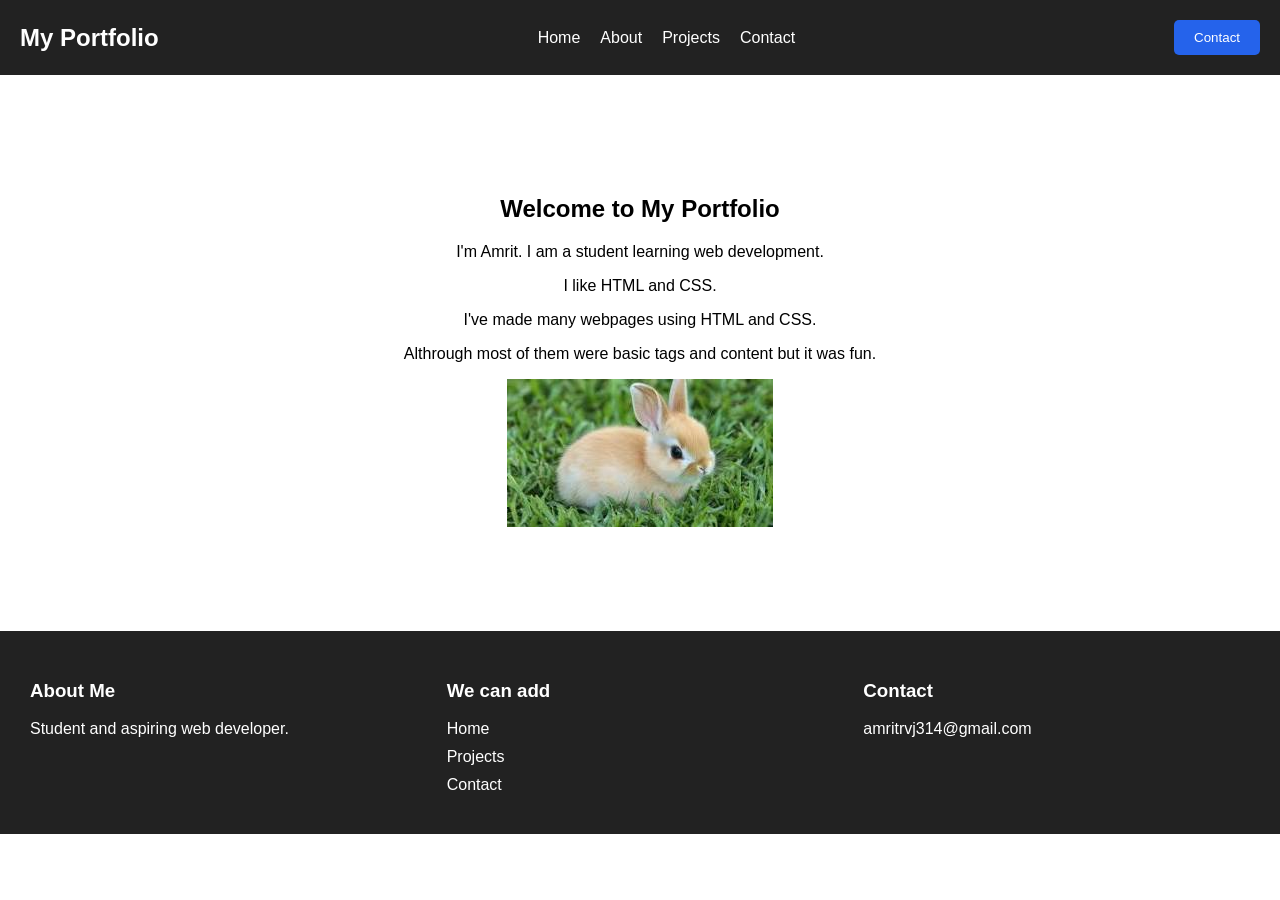
<file: p10/index.html>
<!DOCTYPE html>
<html>
<head>
    <title>Portfolio Header and Footer</title>
    <link rel="stylesheet" href="style.css">
</head>
<body>

    <!-- Header -->
    <header class="header">

        <h2 class="logo">My Portfolio</h2>

        <nav class="navbar">
            <a href="#">Home</a>
            <a href="#">About</a>
            <a href="#">Projects</a>
            <a href="#">Contact</a>
        </nav>

        <button>Contact</button>

    </header>

  
    <main>
        <section class="content">
            <h1>Welcome to My Portfolio</h1>
            <p>I'm Amrit. I am a student learning web development.</p>
            <p> I like HTML and CSS.</p>
            <p>I've made many webpages using HTML and CSS.</p>
            <p>Althrough most of them were basic tags and content but it was fun.</p>
            <img src="[data-uri]"
        </section>
    </main>

    <!-- Footer -->
    <footer class="footer">

        <div class="footer-section">
            <h3>About Me</h3>
            <p>Student and aspiring web developer.</p>
        </div>

        <div class="footer-section">
            <h3>We can add</h3>
            <a href="#">Home</a>
            <a href="#">Projects</a>
            <a href="#">Contact</a>
        </div>

        <div class="footer-section">
            <h3>Contact</h3>
            <p>amritrvj314@gmail.com</p>
        </div>

    </footer>

</body>
</html>
</file>
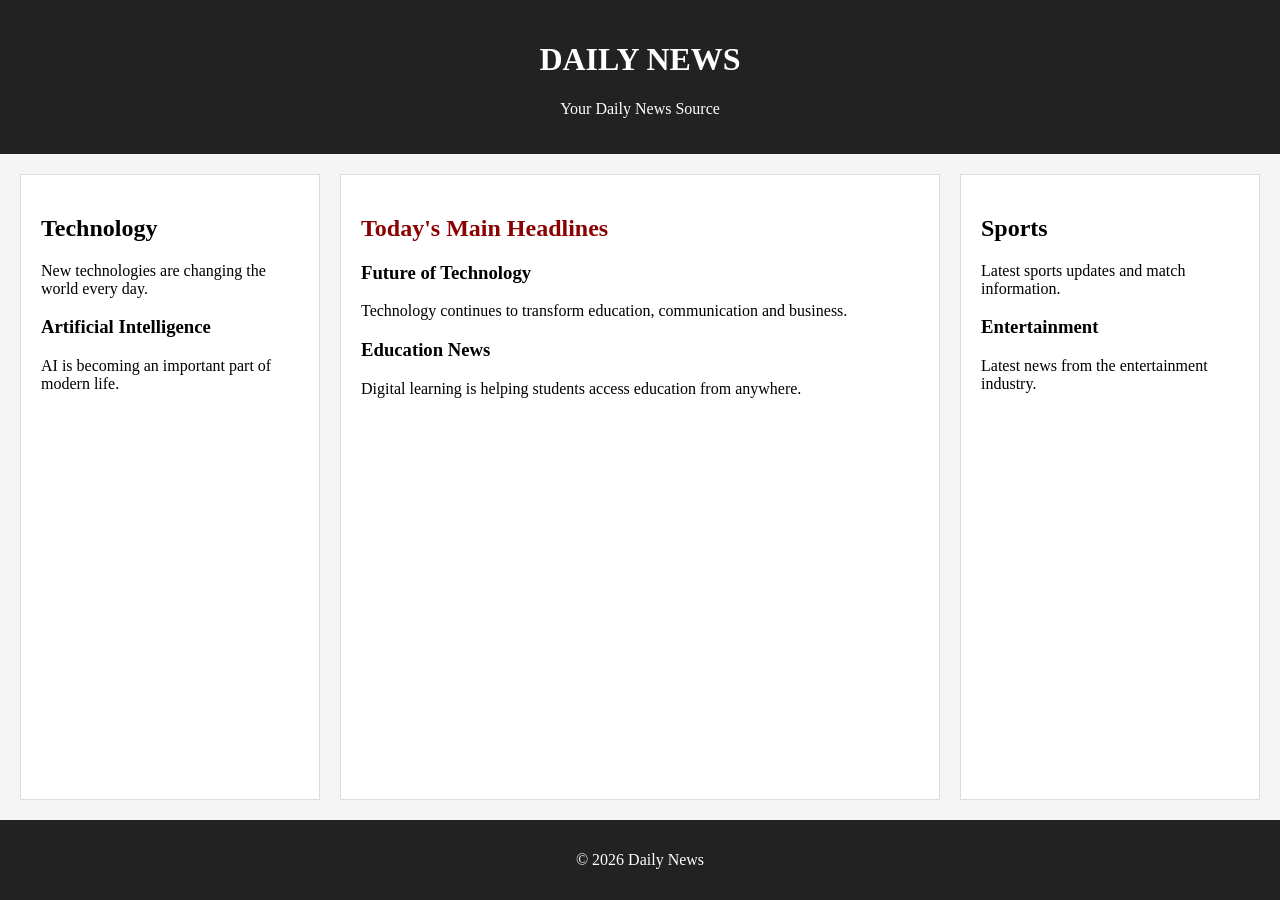
<file: p11/index.html>
<!DOCTYPE html>
<html>
<head>
    <title>Newspaper Layout</title>
    <link rel="stylesheet" href="style.css">
</head>
<body>

    <!-- Newspaper Header -->
    <header>
        <h1>DAILY NEWS</h1>
        <p>Your Daily News Source</p>
    </header>

    <!-- Three Column Layout -->
    <main class="newspaper">

        <!-- Left Column -->
        <section class="left">
            <h2>Technology</h2>
            <p>New technologies are changing
            the world every day.</p>

            <h3>Artificial Intelligence</h3>
            <p>AI is becoming an important
            part of modern life.</p>
        </section>

        <!-- Center Column -->
        <section class="center">
            <h2>Today's Main Headlines</h2>

            <article>
                <h3>Future of Technology</h3>
                <p>Technology continues to
                transform education,
                communication and business.</p>
            </article>

            <article>
                <h3>Education News</h3>
                <p>Digital learning is helping
                students access education
                from anywhere.</p>
            </article>
        </section>

        <!-- Right Column -->
        <section class="right">
            <h2>Sports</h2>
            <p>Latest sports updates and
            match information.</p>

            <h3>Entertainment</h3>
            <p>Latest news from the
            entertainment industry.</p>
        </section>

    </main>

    <!-- Footer -->
    <footer>
        <p>&copy; 2026 Daily News</p>
    </footer>

</body>
</html>
</file>
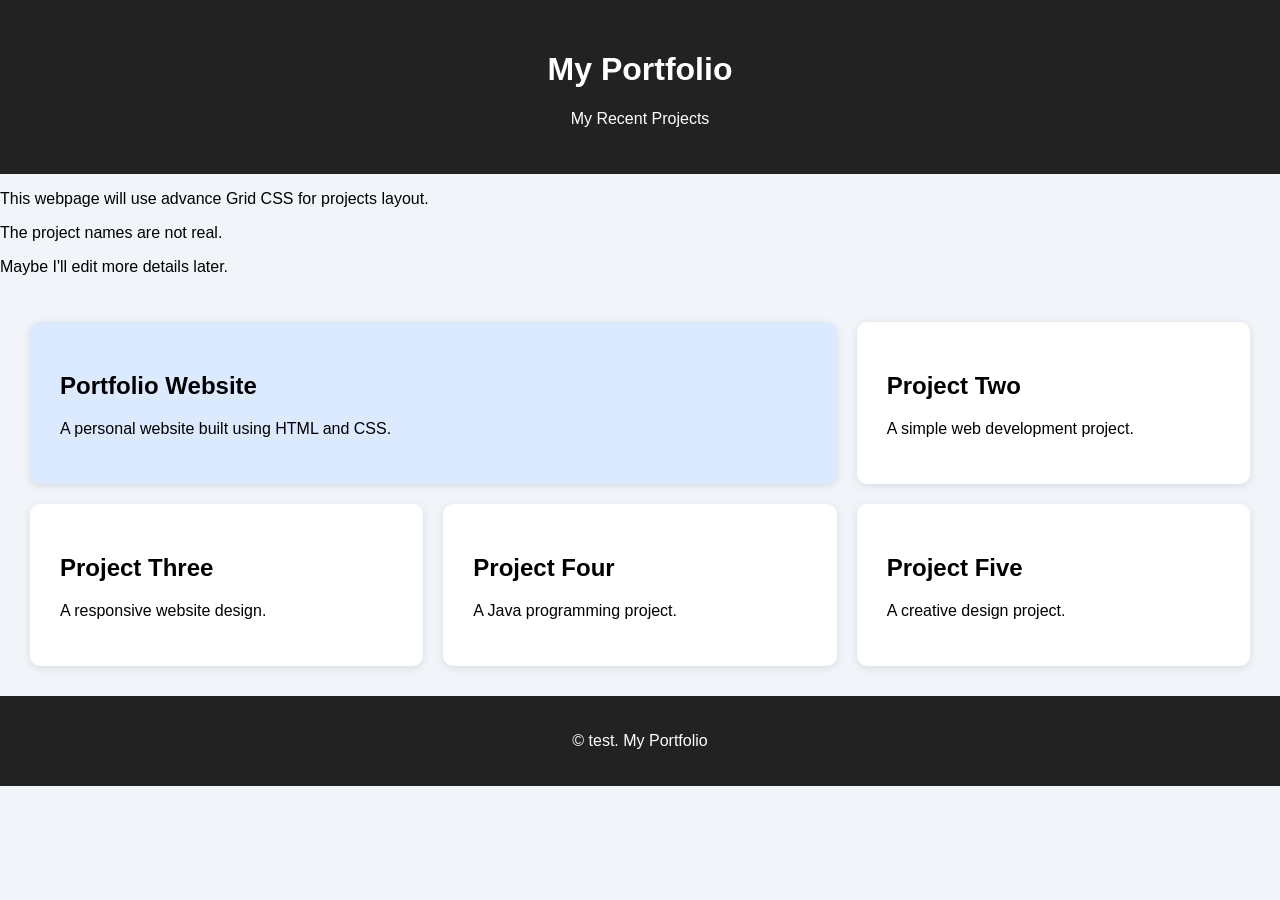
<file: p12/index.html>
<!DOCTYPE html>
<html>
<head>
    <title>Portfolio Projects Grid</title>
    <link rel="stylesheet" href="style.css">
    <meta name="viewport"
    content="width=device-width, initial-scale=1.0">
</head>
<body>

    <!-- Header -->
    <header>
        <h1>My Portfolio</h1>
        <p>My Recent Projects</p>
    </header>
<p> This webpage will use advance Grid CSS for projects layout.</p>
<p> The project names are not real.</p>
<p> Maybe I'll edit more details later.</p>

<!-- Project Grid -->
    <main class="project-grid">

        <article class="project featured">
            <h2>Portfolio Website</h2>
            <p>A personal website built using HTML and CSS.</p>
        </article>

        <article class="project">
            <h2>Project Two</h2>
            <p>A simple web development project.</p>
        </article>

        <article class="project">
            <h2>Project Three</h2>
            <p>A responsive website design.</p>
        </article>

        <article class="project">
            <h2>Project Four</h2>
            <p>A Java programming project.</p>
        </article>

        <article class="project">
            <h2>Project Five</h2>
            <p>A creative design project.</p>
        </article>

    </main>

    <!-- Footer -->
    <footer>
        <p>&copy; test. My Portfolio</p>
    </footer>

</body>
</html>
</file>
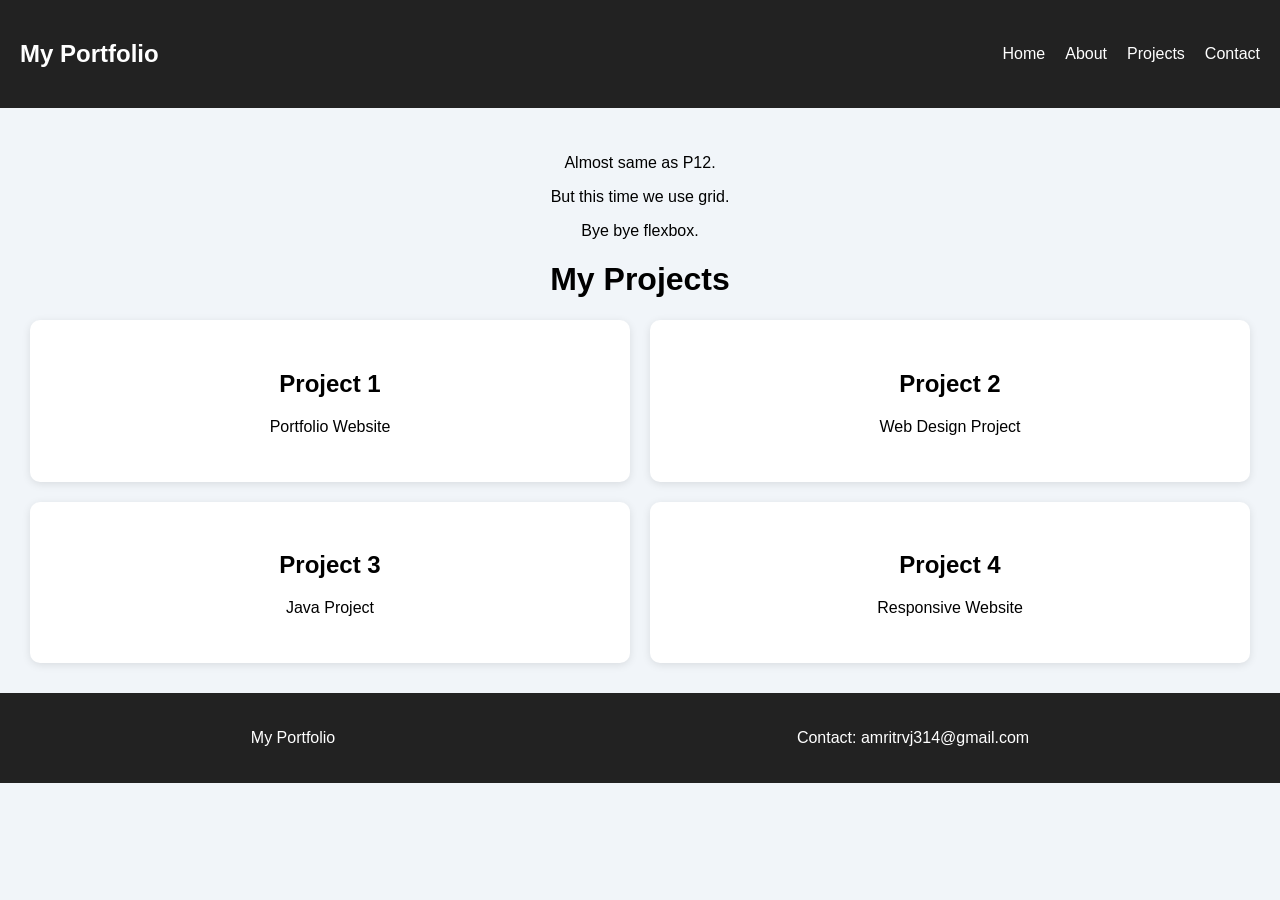
<file: p13/index.html>
<!DOCTYPE html>
<html>
<head>
    <title>Flexbox vs Grid</title>
    <link rel="stylesheet" href="style.css">
    <meta name="viewport"
    content="width=device-width, initial-scale=1.0">
</head>
<body>

    <!-- Header using Flexbox -->
    <header class="header">

        <h2>My Portfolio</h2>

        <nav>
            <a href="#">Home</a>
            <a href="#">About</a>
            <a href="#">Projects</a>
            <a href="#">Contact</a>
        </nav>

    </header>

    <!-- Main Content using Grid -->
    <main>
<p> Almost same as P12.</p>
<p> But this time we use grid.</p>
<p> Bye bye flexbox.</p>
        <h1>My Projects</h1>

        <section class="project-grid">

            <article class="card">
                <h2>Project 1</h2>
                <p>Portfolio Website</p>
            </article>

            <article class="card">
                <h2>Project 2</h2>
                <p>Web Design Project</p>
            </article>

            <article class="card">
                <h2>Project 3</h2>
                <p>Java Project</p>
            </article>

            <article class="card">
                <h2>Project 4</h2>
                <p>Responsive Website</p>
            </article>

        </section>

    </main>

    <!-- Footer using Flexbox -->
    <footer class="footer">

        <p>My Portfolio</p>
        <p>Contact: amritrvj314@gmail.com</p>

    </footer>

</body>
</html>
</file>
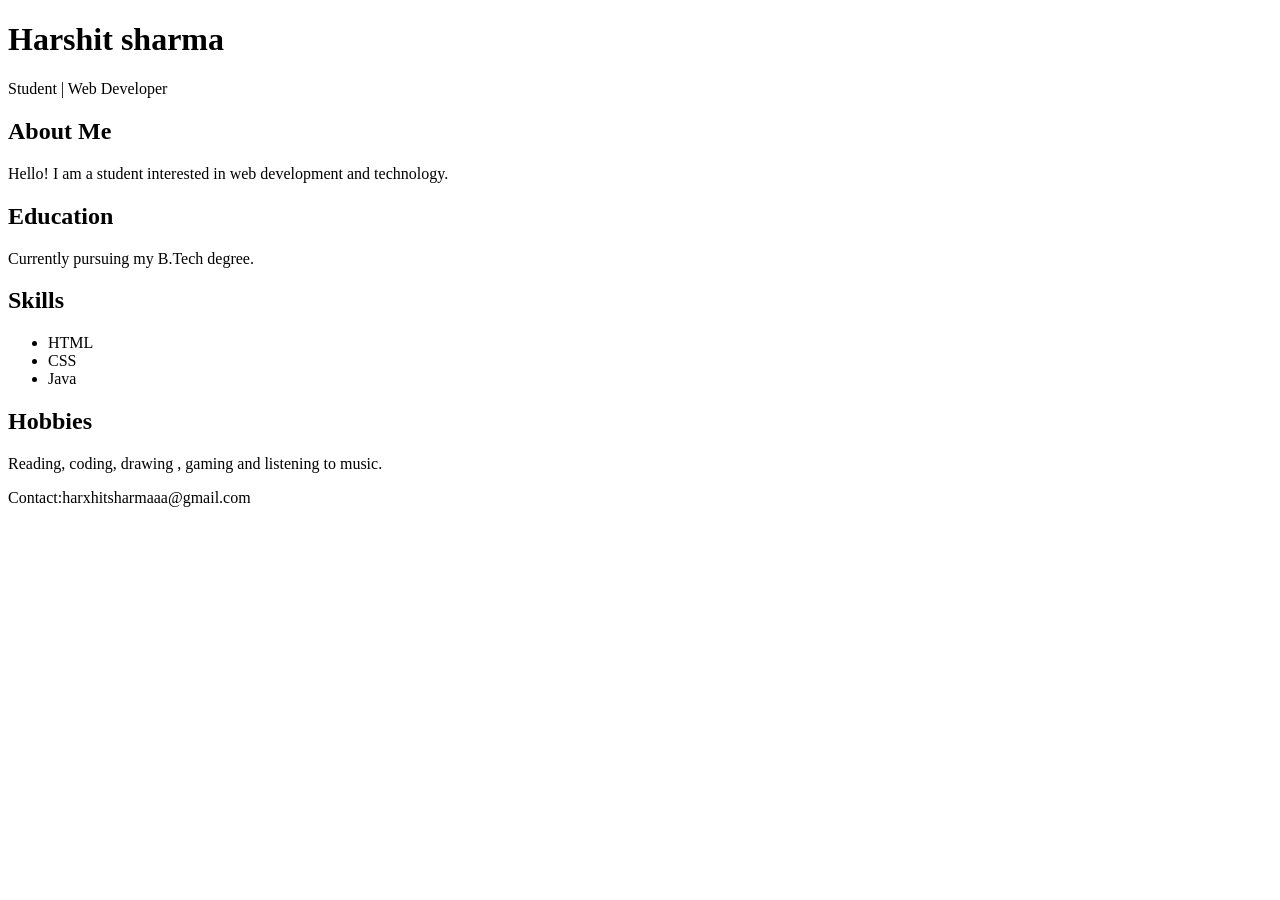
<file: p5/index.html>
<!DOCTYPE html>
<html>
<head>
    <title>My Bio Page</title>
</head>
<body>

    <header>
        <h1>Harshit sharma</h1>
        <p>Student | Web Developer</p>
    </header>

    <main>

        <section>
            <h2>About Me</h2>
            <p>Hello! I am a student interested
            in web development and technology.</p>
        </section>

        <section>
            <h2>Education</h2>
            <p>Currently pursuing my B.Tech degree.</p>
        </section>

        <section>
            <h2>Skills</h2>
            <ul>
                <li>HTML</li>
                <li>CSS</li>
                <li>Java</li>
            </ul>
        </section>

        <section>
            <h2>Hobbies</h2>
            <p>Reading, coding, drawing , gaming and listening to music.</p>
        </section>

    </main>

    <footer>
        <p>Contact:harxhitsharmaaa@gmail.com</p>
    </footer>

</body>
</html>
</file>
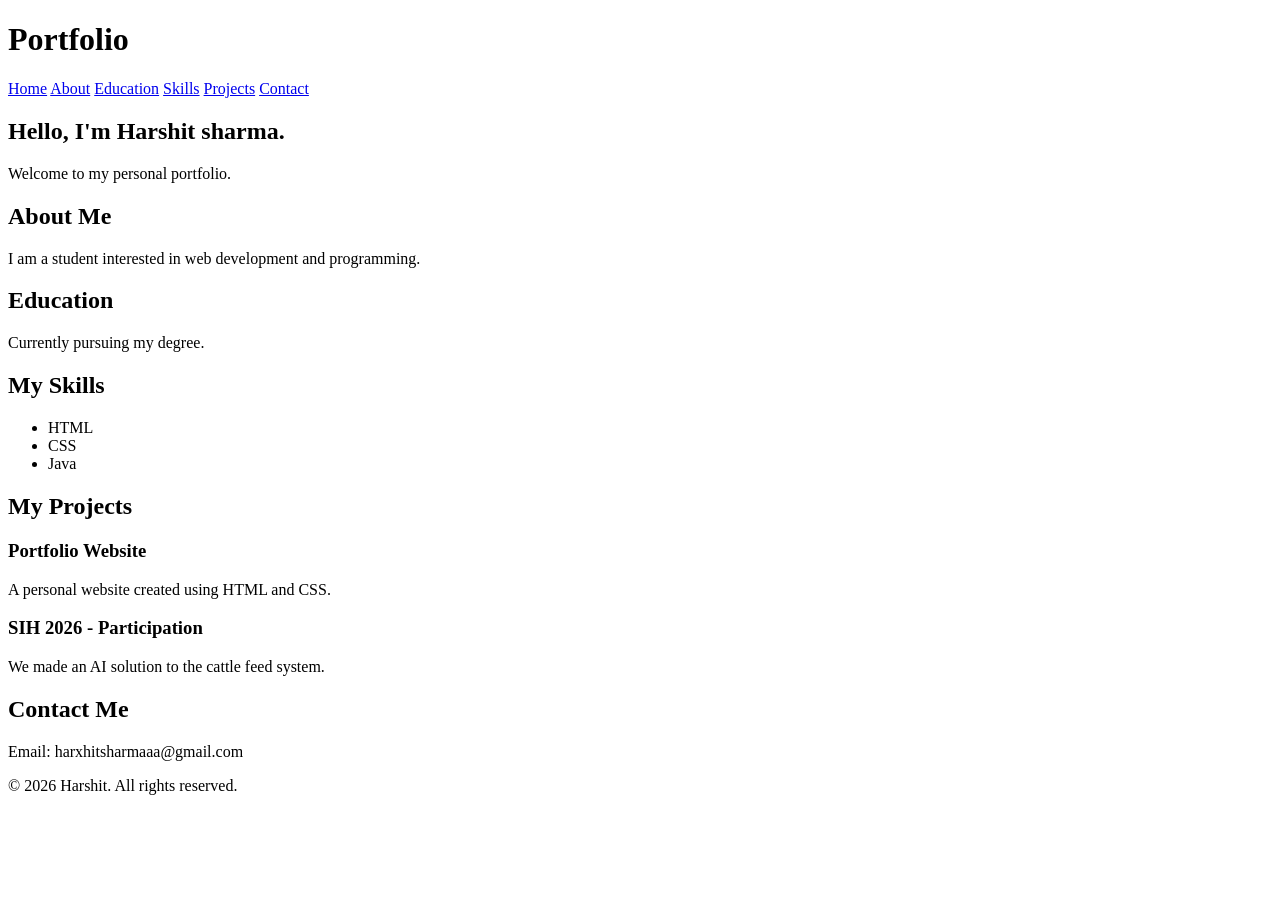
<file: p6/index.html>
<!DOCTYPE html>
<html>
<head>
    <title>My Portfolio</title>
</head>
<body>

    <header>
        <h1>Portfolio</h1>

        <nav>
            <a href="#home">Home</a>
            <a href="#about">About</a>
            <a href="#education">Education</a>
            <a href="#skills">Skills</a>
            <a href="#projects">Projects</a>
            <a href="#contact">Contact</a>
        </nav>
    </header>

    <main>

        <section id="home">
            <h2>Hello, I'm Harshit sharma.</h2>
            <p>Welcome to my personal portfolio.</p>
        </section>

        <section id="about">
            <h2>About Me</h2>
            <p>I am a student interested in
            web development and programming.</p>
        </section>

        <section id="education">
            <h2>Education</h2>
            <p>Currently pursuing my degree.</p>
        </section>

        <section id="skills">
            <h2>My Skills</h2>
            <ul>
                <li>HTML</li>
                <li>CSS</li>
                <li>Java</li>
            </ul>
        </section>

        <section id="projects">
            <h2>My Projects</h2>

            <article>
                <h3>Portfolio Website</h3>
                <p>A personal website created using HTML and CSS.</p>
            </article>

            <article>
                <h3>SIH 2026 - Participation</h3>
                <p>We made an AI solution to the cattle feed system.</p>
            </article>
        </section>

        <section id="contact">
            <h2>Contact Me</h2>
            <p>Email: harxhitsharmaaa@gmail.com</p>
        </section>

    </main>

    <footer>
        <p>&copy; 2026 Harshit. All rights reserved.</p>
    </footer>

</body>
</html>
</file>
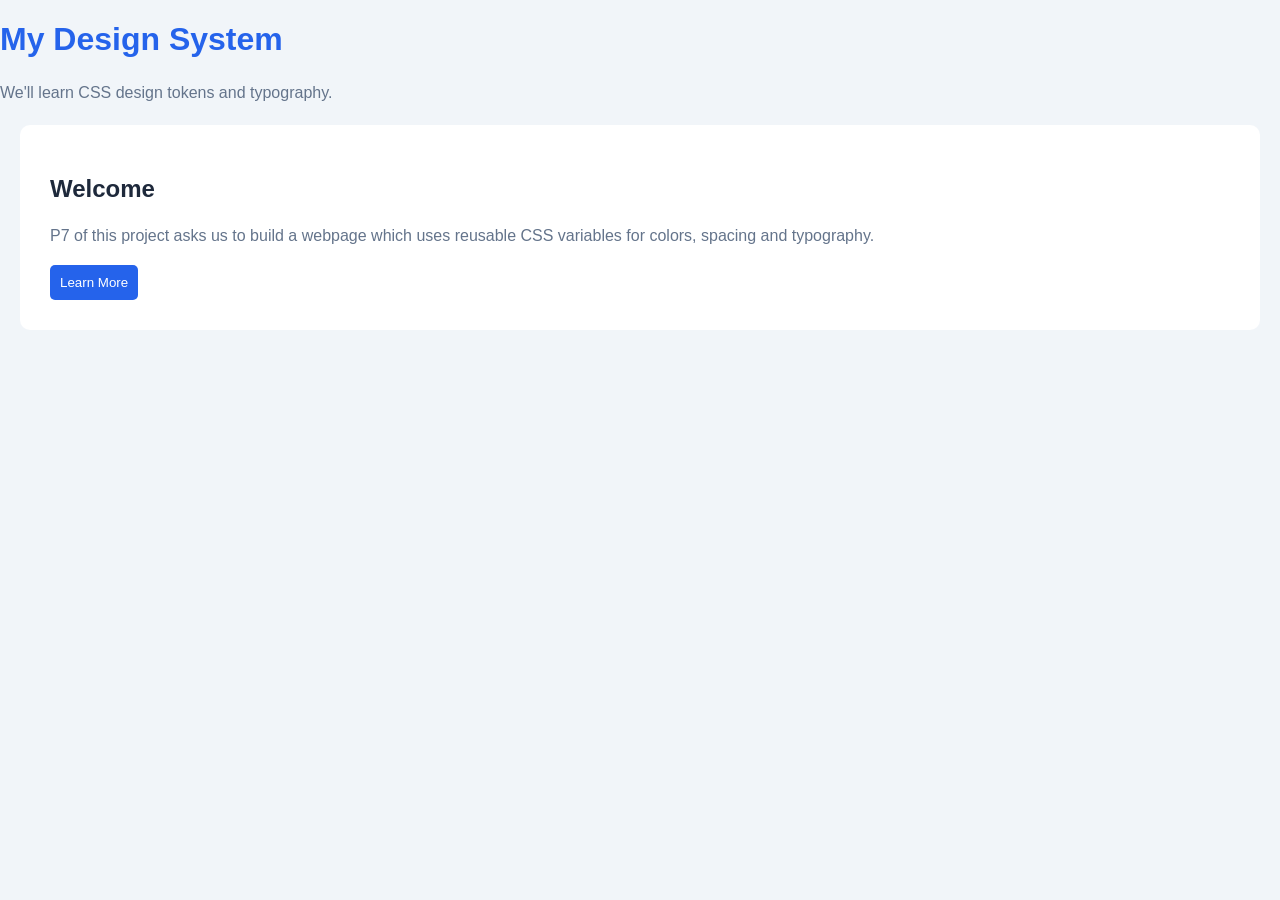
<file: p7/index.html>
<!DOCTYPE html>
<html>
<head>
    <title>CSS Design System</title>
    <link rel="stylesheet" href="style.css">
</head>
<body>

    <header>
        <h1>My Design System</h1>
        <p>We'll learn CSS design tokens and typography.</p>
    </header>

    <main>
        <section class="card">
            <h2>Welcome</h2>
            <p>P7 of this project asks us to build a webpage which uses reusable CSS variables
            for colors, spacing and typography.</p>
            <button>Learn More</button>
        </section>
    </main>

</body>
</html>
</file>
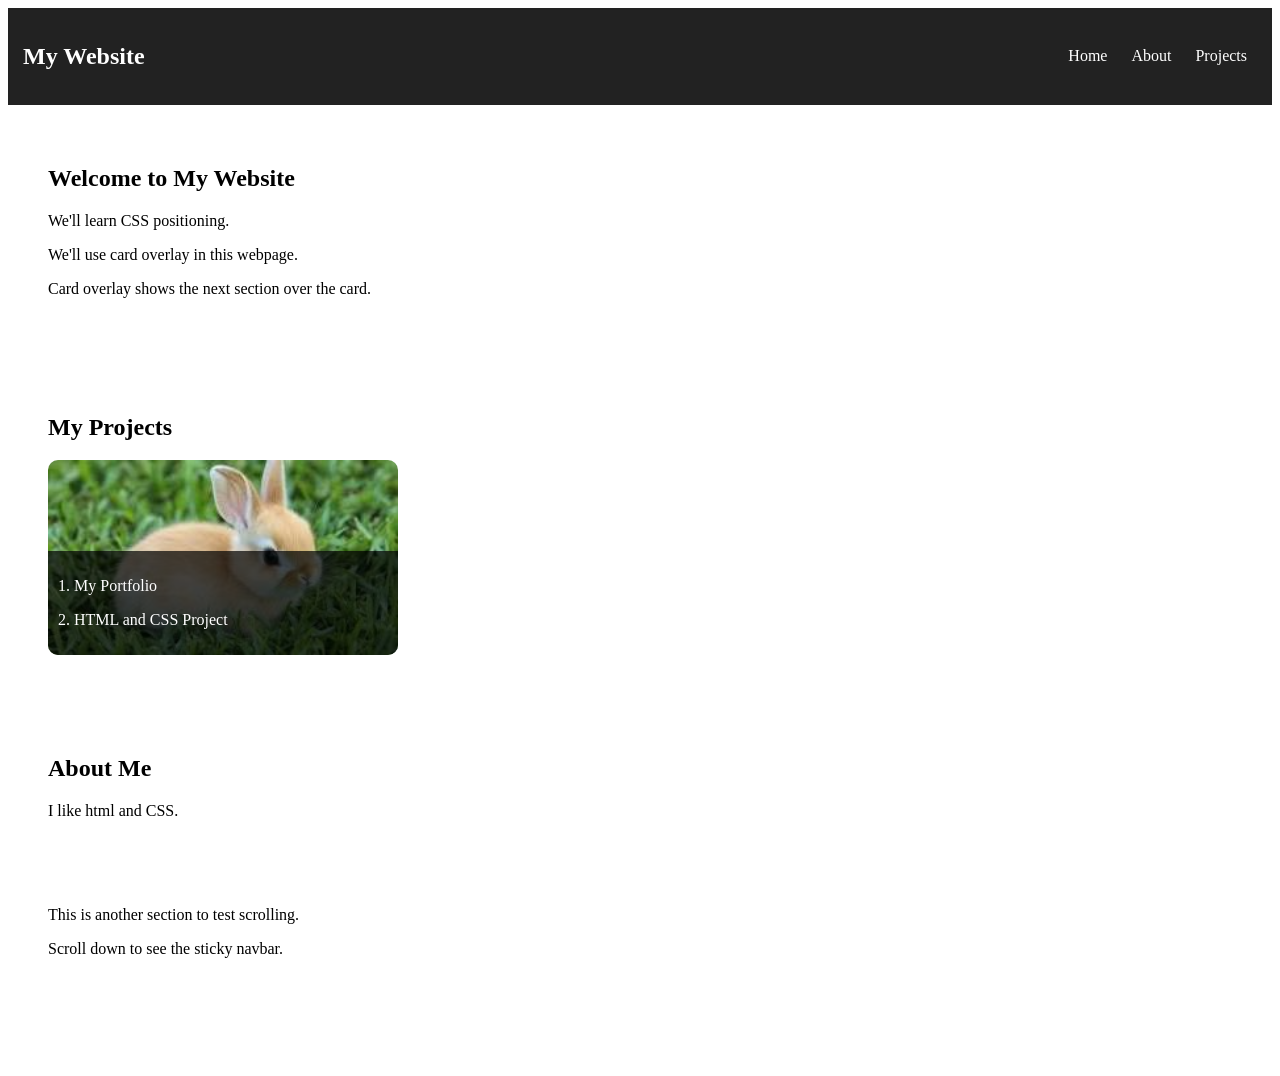
<file: p8/index.html>
<!DOCTYPE html>
<html>
<head>
    <title>Sticky Navbar and Card Overlay</title>
    <link rel="stylesheet" href="style.css">
</head>
<body>

    <header class="navbar">
        <h2>My Website</h2>

        <nav>
            <a href="#home">Home</a>
            <a href="#about">About</a>
            <a href="#projects">Projects</a>
        </nav>
    </header>

    <main>

        <section id="home">
            <h1>Welcome to My Website</h1>
            <p>We'll learn CSS positioning.</p>
            <p>We'll use card overlay in this webpage.</p>
            <p>Card overlay shows the next section over the card.</p>
        </section>

        <section id="projects">
            <h2>My Projects</h2>

            <div class="card">

                <img src="[data-uri]"
                alt="Project preview">

                <div class="overlay">
                    <p>1. My Portfolio</p>
                    <p>2. HTML and CSS Project</p>
                </div>

            </div>

        </section>

        <section id="about">
            <h2>About Me</h2>
            <p>I like html and CSS.</p>
            <br>
            <br>
            <br>
            <p>This is another section to test scrolling.</p>
            <p>Scroll down to see the sticky navbar.</p>
            <br>
            <br>
            <br>
        </section>

    </main>

</body>
</html>
</file>
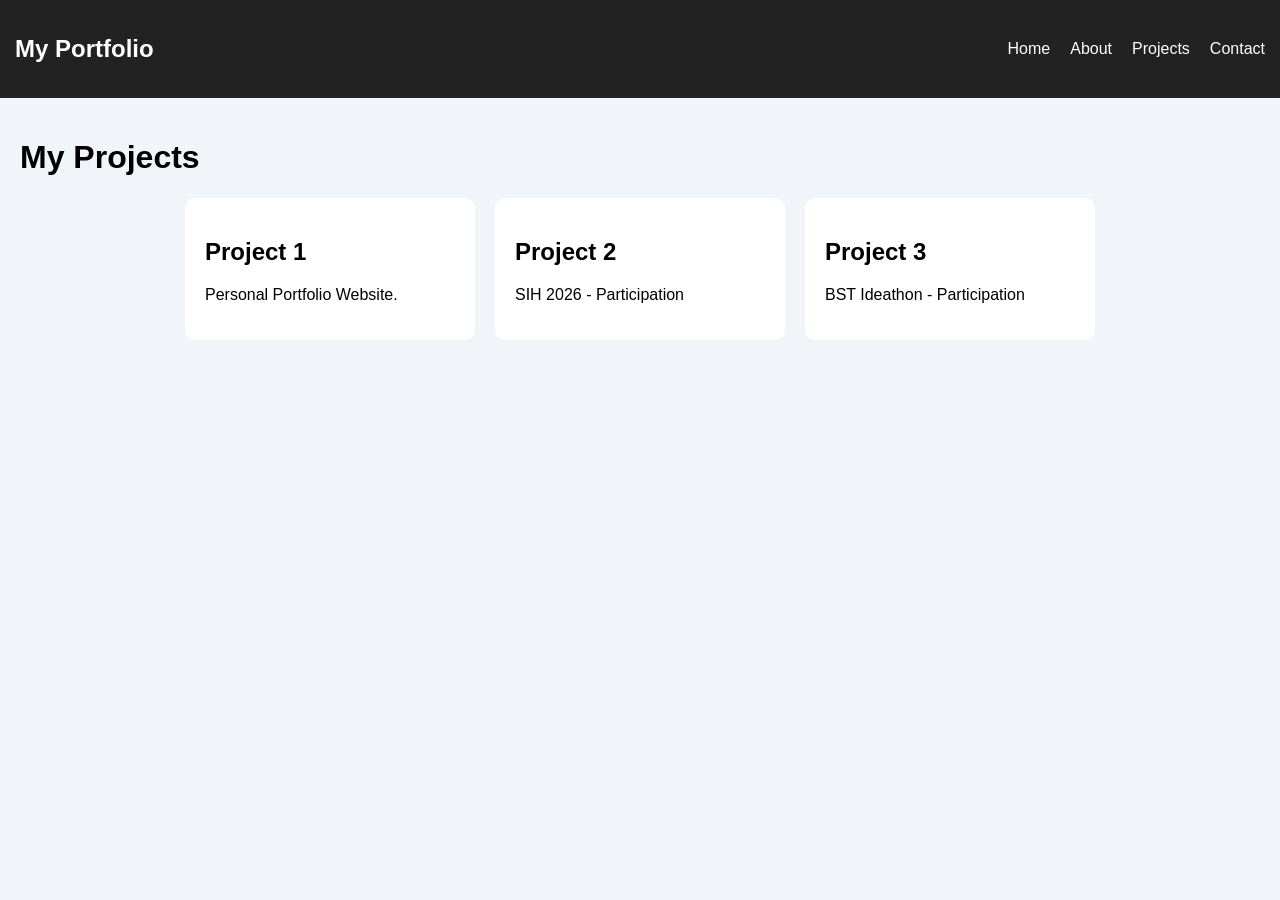
<file: p9/index.html>
<!DOCTYPE html>
<html>
<head>
    <title>Responsive Flexbox Layout</title>
    <link rel="stylesheet" href="style.css">
    <meta name="viewport"
    content="width=device-width, initial-scale=1.0">
</head>
<body>

    <!-- Navigation Bar -->
    <header class="navbar">
        <h2>My Portfolio</h2>

        <nav>
            <a href="#">Home</a>
            <a href="#">About</a>
            <a href="#">Projects</a>
            <a href="#">Contact</a>
        </nav>
    </header>

    <!-- Project Cards -->
    <main>
        <h1>My Projects</h1>

        <section class="card-container">

            <div class="card">
                <h2>Project 1</h2>
                <p>Personal Portfolio Website.</p>
            </div>

            <div class="card">
                <h2>Project 2</h2>
                <p>SIH 2026 - Participation</p>
            </div>

            <div class="card">
                <h2>Project 3</h2>
                <p>BST Ideathon - Participation</p>
            </div>

        </section>
    </main>

</body>
</html>
</file>
<file: p10/style.css>
/* Basic Styling */
body {
    margin: 0;
    font-family: Arial, sans-serif;
}

/* Header */
.header {
    background-color: #222;
    color: white;
    padding: 20px;

    display: flex;
    justify-content: space-between;
    align-items: center;
    flex-wrap: wrap;
    gap: 20px;
}

/* Logo */
.logo {
    margin: 0;
    flex-shrink: 0;
}

/* Navigation */
.navbar {
    display: flex;
    gap: 20px;
    flex-grow: 1;
    justify-content: center;
    flex-wrap: wrap;
}

.navbar a {
    color: white;
    text-decoration: none;
}

/* Button */
button {
    background-color: #2563eb;
    color: white;
    border: none;
    padding: 10px 20px;
    border-radius: 5px;
}

/* Main Content */
.content {
    text-align: center;
    padding: 100px 20px;
}

/* Footer */
.footer {
    background-color: #222;
    color: white;
    padding: 30px;

    display: flex;
    justify-content: space-around;
    align-items: flex-start;
    flex-wrap: wrap;
    gap: 30px;
}

.footer-section {
    flex: 1 1 180px;
}

.footer-section a {
    display: block;
    color: white;
    text-decoration: none;
    margin: 10px 0;
}
</file>
<file: p11/style.css>
/* Basic Styling */
body {
    margin: 0;
    font-family: Georgia, serif;
    background-color: #f5f5f5;
    min-height: 100vh;
    display: flex;
    flex-direction: column;
}

/* Header */
header {
    text-align: center;
    background-color: #222;
    color: white;
    padding: 20px;
}

/* Newspaper Grid */
.newspaper {
    display: grid;
    grid-template-columns: 1fr 2fr 1fr;
    gap: 20px;
    padding: 20px;
    flex: 1;
}

/* Grid Columns */
.left,
.center,
.right {
    background-color: white;
    padding: 20px;
    border: 1px solid #ddd;
}

/* Main Headline */
.center h2 {
    color: darkred;
}

/* Footer */
footer {
    text-align: center;
    background-color: #222;
    color: white;
    padding: 15px;
}

/* Responsive Layout */
@media (max-width: 700px) {
    .newspaper {
        grid-template-columns: 1fr;
    }
}
</file>
<file: p12/style.css>
/* Basic Styling */
body {
    margin: 0;
    font-family: Arial, sans-serif;
    background-color: #f1f5f9;
}

/* Header */
header {
    text-align: center;
    padding: 30px;
    background-color: #222;
    color: white;
}

/* Project Grid */
.project-grid {
    display: grid;

    grid-template-columns:
    repeat(3, 1fr);

    gap: 20px;
    padding: 30px;
}

/* Project Cards */
.project {
    background-color: white;
    padding: 30px;
    border-radius: 10px;
    box-shadow: 0 2px 8px rgba(0,0,0,0.1);
}

/* Featured Project */
.featured {
    grid-column: span 2;
    background-color: #dbeafe;
}

/* Footer */
footer {
    text-align: center;
    padding: 20px;
    background-color: #222;
    color: white;
}

/* Tablet */
@media (max-width: 800px) {
    .project-grid {
        grid-template-columns: repeat(2, 1fr);
    }
}

/* Mobile */
@media (max-width: 550px) {
    .project-grid {
        grid-template-columns: 1fr;
    }

    .featured {
        grid-column: span 1;
    }
}
</file>
<file: p13/style.css>
/* Basic Styling */
body {
    margin: 0;
    font-family: Arial, sans-serif;
    background-color: #f1f5f9;
}

/* Header using Flexbox */
.header {
    background-color: #222;
    color: white;
    padding: 20px;

    display: flex;
    justify-content: space-between;
    align-items: center;
    flex-wrap: wrap;
    gap: 15px;
}

/* Navigation */
.header nav {
    display: flex;
    gap: 20px;
    flex-wrap: wrap;
}

.header a {
    color: white;
    text-decoration: none;
}

/* Main Content */
main {
    padding: 30px;
    text-align: center;
}

/* Project Grid using CSS Grid */
.project-grid {
    display: grid;
    grid-template-columns: repeat(2, 1fr);
    gap: 20px;
}

/* Project Cards */
.card {
    background-color: white;
    padding: 30px;
    border-radius: 10px;
    box-shadow: 0 2px 8px rgba(0,0,0,0.1);
}

/* Footer using Flexbox */
.footer {
    background-color: #222;
    color: white;
    padding: 20px;

    display: flex;
    justify-content: space-around;
    align-items: center;
    flex-wrap: wrap;
}

/* Responsive Layout */
@media (max-width: 600px) {

    .header {
        flex-direction: column;
    }

    .project-grid {
        grid-template-columns: 1fr;
    }

    .footer {
        flex-direction: column;
    }

}
</file>
<file: p7/style.css>
/* Some Design Tokens we'll use */
:root {
    --primary-color: #2563eb;
    --secondary-color: #64748b;
    --background-color: #f1f5f9;
    --text-color: #1e293b;

    --small-space: 10px;
    --medium-space: 20px;
    --large-space: 30px;

    --heading-size: 32px;
    --body-size: 16px;

    --card-radius: 10px;
}

/* Basic Styling used in this CSS */
body {
    margin: 0;
    font-family: Arial, sans-serif;
    background-color: var(--background-color);
    color: var(--text-color);
    font-size: var(--body-size);
}

/* Heading Typography */
h1 {
    font-size: var(--heading-size);
    color: var(--primary-color);
}

p {
    line-height: 1.6;
    color: var(--secondary-color);
}

/* Card Styling */
.card {
    background-color: white;
    padding: var(--large-space);
    margin: var(--medium-space);
    border-radius: var(--card-radius);
}

/* Button Styling */
button {
    background-color: var(--primary-color);
    color: white;
    padding: var(--small-space);
    border: none;
    border-radius: 5px;
}
</file>
<file: p8/style.css>
/* Sticky Navbar */
.navbar {
    background-color: #222;
    color: white;
    padding: 15px;
    display: flex;
    justify-content: space-between;
    align-items: center;

    position: sticky;
    top: 0;
    z-index: 10;
}

.navbar a {
    color: white;
    text-decoration: none;
    margin: 10px;
}


section {
    padding: 40px;
   
}

/* Card */
.card {
    width: 350px;
    position: relative;
}

.card img {
    width: 100%;
    display: block;
    border-radius: 10px;
}

/* Card Overlay */
.overlay {
    position: absolute;
    bottom: 0;
    left: 0;
    width: 100%;

    background: rgba(0, 0, 0, 0.7);
    color: white;
    padding: 10px;
    box-sizing: border-box;
    border-radius: 0 0 10px 10px;
}
</file>
<file: p9/style.css>
body {
    margin: 0;
    font-family: Arial, sans-serif;
    background-color: #f1f5f9;
}

/* Navigation Bar */
.navbar {
    background-color: #222;
    color: white;
    padding: 15px;

    display: flex;
    justify-content: space-between;
    align-items: center;
    flex-wrap: wrap;
}

.navbar nav {
    display: flex;
    gap: 20px;
}

.navbar a {
    color: white;
    text-decoration: none;
}

main {
    padding: 20px;
}


/* Card Container */
.card-container {
    display: flex;
    justify-content: center;
    flex-wrap: wrap;
    gap: 20px;
}

/* Individual Cards */
.card {
    background-color: white;
    padding: 20px;
    width: 250px;
    border-radius: 10px;
}

/* Lappy and Mobile Styling (main part of this project) */
@media (max-width: 600px) {

    .navbar {
        flex-direction: column;
        gap: 15px;
    }

    .navbar nav {
        flex-wrap: wrap;
        justify-content: center;
    }

    .card {
        width: 100%;
        box-sizing: border-box;
    }

}
</file>
